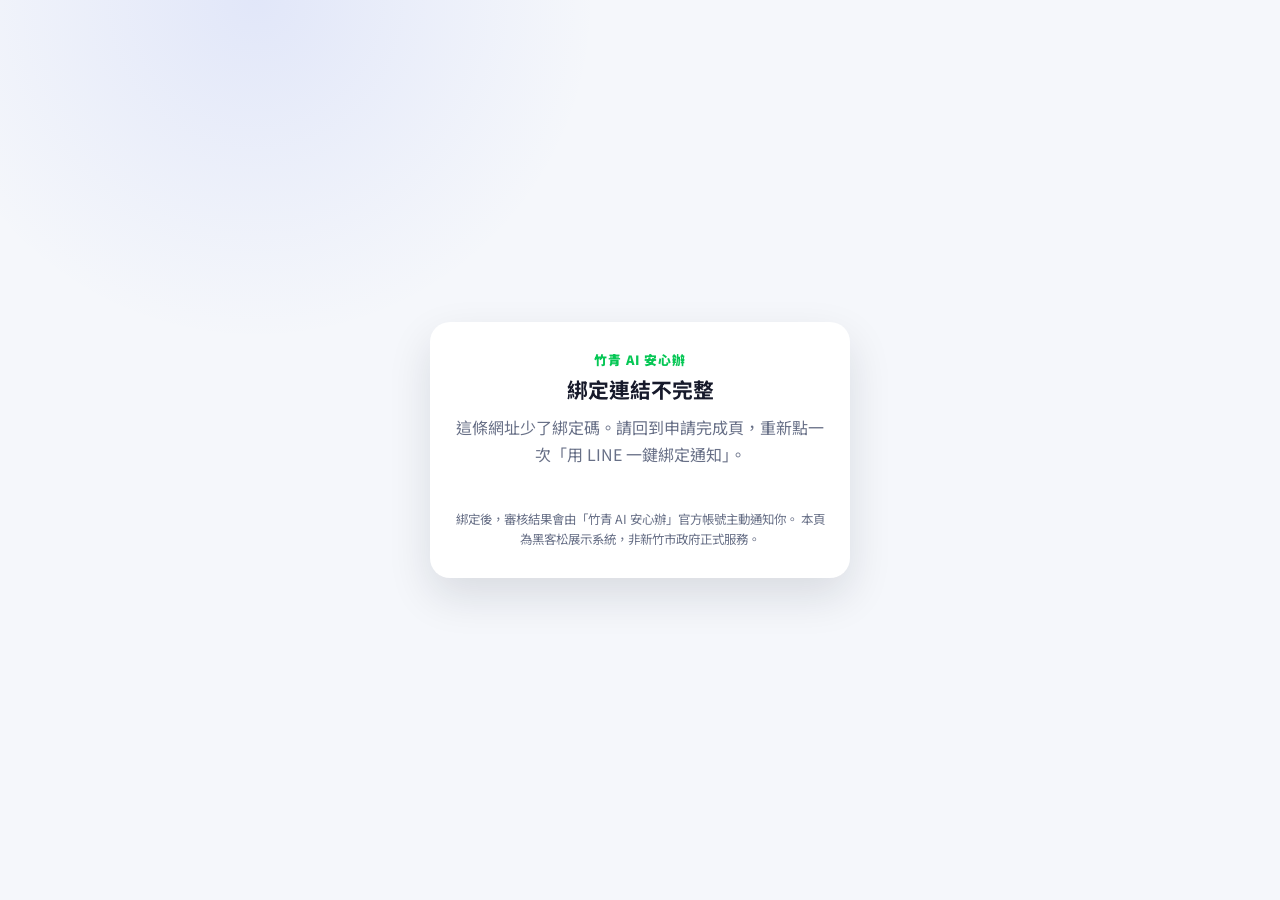
<file: subsidy/line-bind.html>
<!doctype html>
<html lang="zh-Hant">
<head>
  <meta charset="utf-8" />
  <meta name="viewport" content="width=device-width, initial-scale=1" />
  <meta name="robots" content="noindex" />
  <title>綁定 LINE 審核通知｜竹青 AI 安心辦</title>
  <link rel="preconnect" href="https://fonts.googleapis.com" />
  <link rel="preconnect" href="https://fonts.gstatic.com" crossorigin />
  <link href="https://fonts.googleapis.com/css2?family=Noto+Sans+TC:wght@400;700;900&display=swap" rel="stylesheet" />
  <link rel="stylesheet" href="./styles.css?v=20260918-liff-b" />
  <!--
    LIFF SDK。這是整個網站除了 Google Fonts 以外唯一的外部資源，只有這一頁載入——
    七步申請流程本身不依賴它，LINE 的 CDN 掛掉也不會影響收件。
  -->
  <script src="https://static.line-scdn.net/liff/edge/2/sdk.js"></script>
</head>
<body>
  <main class="bind-shell">
    <div class="bind-card">
      <p class="bind-brand">竹青 AI 安心辦</p>
      <h1 class="bind-title" id="bind-title">正在綁定 LINE 通知</h1>
      <p class="bind-text" id="bind-text">請稍候，正在確認你的 LINE 帳號…</p>

      <div class="bind-actions" id="bind-actions" hidden></div>

      <p class="bind-note">
        綁定後，審核結果會由「竹青 AI 安心辦」官方帳號主動通知你。
        本頁為黑客松展示系統，非新竹市政府正式服務。
      </p>
    </div>
  </main>

  <script src="./line-bind.js?v=20260920-bind-409b"></script>
</body>
</html>
</file>
<file: subsidy/styles.css>
:root {
  --navy: #151B4D;
  --navy-2: #202A72;
  --blue: #3457E6;
  --blue-2: #2444C8;
  --line: #06C755;
  --bg: #F5F7FB;
  --surface: #FFFFFF;
  --text: #171A2B;
  --muted: #687087;
  --border: #E3E7F1;
  --danger: #E5484D;
  --warning: #F5A623;
  --success-soft: #EAF9F0;
  --blue-soft: #EDF2FF;
  --radius-xl: 24px;
  --radius-lg: 18px;
  --radius-md: 14px;
  --shadow: 0 14px 40px rgba(21, 27, 77, 0.08);
  --shadow-soft: 0 8px 24px rgba(21, 27, 77, 0.06);
}

* { box-sizing: border-box; }

html {
  scroll-behavior: smooth;
  background: var(--bg);
}

body {
  margin: 0;
  font-family: "Noto Sans TC", system-ui, -apple-system, BlinkMacSystemFont, "Segoe UI", sans-serif;
  color: var(--text);
  background:
    radial-gradient(circle at 20% 0%, rgba(52, 87, 230, 0.10), transparent 25%),
    var(--bg);
}

button, input { font: inherit; }
button { cursor: pointer; }

.app-shell {
  min-height: 100vh;
  padding-bottom: 108px;
}

.topbar {
  position: sticky;
  top: 0;
  z-index: 50;
  min-height: 74px;
  display: flex;
  align-items: center;
  justify-content: space-between;
  gap: 16px;
  padding: 14px 20px;
  color: white;
  background: rgba(21, 27, 77, 0.93);
  backdrop-filter: blur(14px);
  border-bottom: 1px solid rgba(255,255,255,0.08);
}

/* 收件伺服器狀態列 */
.api-bar {
  display: flex;
  align-items: center;
  gap: 8px;
  padding: 8px 20px;
  font-size: 12px;
  color: var(--muted);
  background: var(--surface);
  border-bottom: 1px solid var(--border);
}

.api-bar .text-btn { margin-left: auto; font-size: 12px; }

.api-dot {
  width: 8px;
  height: 8px;
  border-radius: 50%;
  background: var(--muted);
  flex: none;
}
.api-dot.online { background: var(--line); }

/* 「這不是正式服務」的橫幅。刻意不做關閉鈕、也不 sticky——
   它要一直在頁面最上面，表單長得越像真的就越必要。 */
.demo-banner {
  display: grid;
  gap: 4px;
  margin-bottom: 16px;
  padding: 14px 16px;
  border-radius: var(--radius-md);
  border: 1px solid var(--warning);
  background: #FFF6E6;
  line-height: 1.6;
}

.demo-banner strong { font-size: 14px; }
.demo-banner span { color: #7A5300; font-size: 12.5px; }

.brand {
  display: flex;
  align-items: center;
  gap: 12px;
  min-width: 0;
}

.brand-mark {
  display: grid;
  place-items: center;
  width: 42px;
  height: 42px;
  border-radius: 14px;
  background: rgba(255,255,255,0.10);
  font-size: 21px;
  flex: 0 0 auto;
}

.brand-title {
  font-size: 15px;
  font-weight: 800;
  white-space: nowrap;
  overflow: hidden;
  text-overflow: ellipsis;
}

.brand-subtitle {
  margin-top: 2px;
  color: rgba(255,255,255,0.65);
  font-size: 11px;
}

.line-pill {
  flex: 0 0 auto;
  padding: 8px 11px;
  border-radius: 999px;
  color: #083516;
  background: #BFF1CF;
  font-size: 11px;
  font-weight: 800;
}

.main {
  width: min(760px, calc(100% - 28px));
  margin: 22px auto 0;
}

.hero {
  position: relative;
  overflow: hidden;
  border-radius: 30px;
  padding: 34px 30px;
  color: white;
  background: linear-gradient(135deg, var(--navy), var(--blue));
  box-shadow: 0 18px 50px rgba(35, 59, 171, 0.22);
}

.hero-content { position: relative; z-index: 2; }

.eyebrow, .section-kicker {
  font-size: 12px;
  font-weight: 800;
  letter-spacing: 0.11em;
  text-transform: uppercase;
}

.hero .eyebrow { color: #BFD0FF; }

.hero h1 {
  margin: 8px 0 8px;
  font-size: clamp(30px, 7vw, 48px);
  line-height: 1.12;
}

.hero p {
  margin: 0;
  max-width: 520px;
  color: rgba(255,255,255,0.78);
  line-height: 1.7;
}

.hero-badges {
  display: flex;
  flex-wrap: wrap;
  gap: 8px;
  margin-top: 22px;
}

.hero-badges span {
  padding: 8px 11px;
  border: 1px solid rgba(255,255,255,0.14);
  border-radius: 999px;
  background: rgba(255,255,255,0.09);
  font-size: 12px;
}

.hero-orb {
  position: absolute;
  border-radius: 50%;
  filter: blur(2px);
  opacity: .4;
}

.hero-orb-1 {
  width: 170px;
  height: 170px;
  right: -40px;
  top: -60px;
  background: #6C89FF;
}

.hero-orb-2 {
  width: 120px;
  height: 120px;
  right: 70px;
  bottom: -65px;
  background: #06C755;
  opacity: .16;
}

.progress-card {
  margin: 18px 0;
  padding: 18px 20px;
  border-radius: var(--radius-lg);
  background: var(--surface);
  box-shadow: var(--shadow-soft);
}

/* 七格在手機上一定放不下，所以讓它橫向捲，並藏掉捲軸——
   目前這一格由 app.js 的 updateStepper() 捲進視野。
   不改成換行是因為換行後步驟之間的連接線會斷在奇怪的地方。 */
.stepper {
  display: flex;
  align-items: center;
  overflow-x: auto;
  scrollbar-width: none;
  -webkit-overflow-scrolling: touch;
}

.stepper::-webkit-scrollbar { display: none; }

.step {
  flex: 0 0 auto;
  min-width: 68px;
  display: flex;
  flex-direction: column;
  align-items: center;
  gap: 6px;
  color: #98A0B5;
  transition: .25s ease;
}

.step-dot {
  display: grid;
  place-items: center;
  width: 30px;
  height: 30px;
  border-radius: 50%;
  border: 2px solid #D8DEEB;
  background: white;
  font-size: 12px;
  font-weight: 800;
  transition: .25s ease;
}

.step-label {
  font-size: 11px;
  font-weight: 700;
  white-space: nowrap;
}

/* flex-basis 不能是 0：容器改成可捲動之後，grow 就不再分配空間，
   basis 0 會讓每條線縮成看不見，七個圓點會黏成一排。 */
.step-line {
  height: 2px;
  flex: 1 0 16px;
  margin: 0 -6px 20px;
  background: #E5E9F2;
  transition: .25s ease;
}

.step.active, .step.done { color: var(--blue); }
.step.active .step-dot {
  border-color: var(--blue);
  color: white;
  background: var(--blue);
  box-shadow: 0 0 0 6px rgba(52,87,230,.10);
}
.step.done .step-dot {
  border-color: var(--line);
  color: white;
  background: var(--line);
}
.step-line.done { background: var(--line); }

.panel {
  display: none;
  margin-bottom: 24px;
  padding: 26px;
  border-radius: var(--radius-xl);
  background: var(--surface);
  box-shadow: var(--shadow);
  animation: panelIn .28s ease;
}

.panel.active { display: block; }

@keyframes panelIn {
  from { opacity: 0; transform: translateY(8px); }
  to { opacity: 1; transform: translateY(0); }
}

.panel-header {
  display: flex;
  align-items: flex-start;
  justify-content: space-between;
  gap: 18px;
  margin-bottom: 22px;
}

.section-kicker { color: var(--blue); }

.panel h2 {
  margin: 6px 0 7px;
  font-size: clamp(24px, 6vw, 32px);
  line-height: 1.25;
}

.panel-header p, .section-note {
  margin: 0;
  color: var(--muted);
  line-height: 1.65;
  font-size: 14px;
}

.shield-icon {
  display: grid;
  place-items: center;
  flex: 0 0 auto;
  width: 50px;
  height: 50px;
  border-radius: 16px;
  background: var(--blue-soft);
  font-size: 24px;
}

.video-card {
  overflow: hidden;
  border-radius: 22px;
  border: 1px solid var(--border);
  background: #101632;
}

.video-frame {
  position: relative;
  aspect-ratio: 9 / 16;
  width: min(100%, 360px);
  margin: 0 auto;
  background: linear-gradient(180deg, #101632, #202A72);
}

.video-frame video {
  /*
    display:block 不是裝飾。<video> 預設是 inline，會坐在文字基線上，底下多出約
    4.5px 的下伸部空間，把 .video-frame 從 aspect-ratio 算出的 640px 撐成 644.5px，
    留一條露出背景漸層的細縫。改成 block 之後外框、影片、定格 canvas 三者尺寸一致。
  */
  display: block;
  width: 100%;
  height: 100%;
  object-fit: cover;
  background: #0C1129;
}

/*
  播完之後的定格畫面。它蓋住整個播放器，包含瀏覽器自己畫的控制列，所以要自己
  收下點擊：按一下就收起來，把控制列還給使用者（想重看的人按第二下播放）。
*/
.video-freeze {
  position: absolute;
  inset: 0;
  width: 100%;
  height: 100%;
  object-fit: cover;
  cursor: pointer;
}

.video-freeze[hidden] { display: none; }

.video-placeholder {
  position: absolute;
  inset: 0;
  display: grid;
  place-content: center;
  gap: 12px;
  padding: 26px;
  text-align: center;
  color: white;
  background:
    radial-gradient(circle at 50% 20%, rgba(52,87,230,.35), transparent 30%),
    linear-gradient(180deg, #101632, #202A72);
}

.placeholder-mascot { font-size: 48px; }
.placeholder-title { font-size: 19px; font-weight: 800; }
.placeholder-copy { color: rgba(255,255,255,.68); font-size: 13px; line-height: 1.7; }

.ghost-btn {
  margin-top: 6px;
  padding: 11px 14px;
  border: 1px solid rgba(255,255,255,.22);
  border-radius: 12px;
  color: white;
  background: rgba(255,255,255,.08);
}

.watch-status {
  padding: 16px;
  background: white;
}

.watch-copy {
  display: flex;
  justify-content: space-between;
  gap: 12px;
  margin-bottom: 10px;
  font-size: 13px;
}

.watch-copy span { color: var(--muted); }
.watch-copy span.done { color: var(--line); font-weight: 700; }
.watch-copy strong { color: var(--navy); }

.progress-track {
  overflow: hidden;
  height: 8px;
  border-radius: 999px;
  background: #EDF0F5;
}

.progress-fill {
  width: 0%;
  height: 100%;
  border-radius: inherit;
  background: linear-gradient(90deg, var(--blue), var(--line));
  transition: width .2s linear;
}

.info-callout, .line-notice {
  display: flex;
  gap: 12px;
  margin-top: 18px;
  padding: 16px;
  border-radius: 16px;
  background: var(--blue-soft);
}

.info-callout p, .line-notice p {
  margin: 4px 0 0;
  color: var(--muted);
  font-size: 13px;
  line-height: 1.55;
}

.check-list {
  display: grid;
  gap: 12px;
}

.check-card {
  position: relative;
  display: flex;
  align-items: flex-start;
  gap: 14px;
  padding: 18px;
  border: 1px solid var(--border);
  border-radius: 18px;
  background: white;
  transition: .2s ease;
  cursor: pointer;
}

.check-card:hover { transform: translateY(-1px); }
.check-card input { position: absolute; opacity: 0; pointer-events: none; }

.check-box {
  display: grid;
  place-items: center;
  flex: 0 0 auto;
  width: 28px;
  height: 28px;
  border-radius: 9px;
  border: 2px solid #CFD5E4;
  color: transparent;
  background: white;
  transition: .2s ease;
}

.check-card strong { display: block; margin-bottom: 4px; }
.check-card small { color: var(--muted); line-height: 1.55; }

.check-card:has(input:checked) {
  border-color: rgba(6,199,85,.35);
  background: var(--success-soft);
}
.check-card input:checked + .check-box {
  border-color: var(--line);
  color: white;
  background: var(--line);
}

/* ---------------------------------------------------------------------------
 * AI 安全三問（security-quiz.js）
 *
 * 沿用 .check-card 的卡片語彙，但選項是單選＋即時對錯。答對綠、答錯紅，
 * 兩者都保留邊框與底色的對比，不只靠顏色——色盲使用者仍看得到 ✓／✕ 與文字回饋。
 * ------------------------------------------------------------------------- */
.quiz-intro {
  margin: -6px 0 14px;
  color: var(--muted);
  font-size: 13px;
  line-height: 1.6;
}

.quiz-list {
  margin: 0;
  padding: 0;
  list-style: none;
  display: grid;
  gap: 18px;
}

.quiz-item {
  padding: 18px;
  border: 1px solid var(--border);
  border-radius: 18px;
  background: white;
  transition: .2s ease;
}

.quiz-item.correct { border-color: rgba(6,199,85,.35); background: var(--success-soft); }
.quiz-item.wrong { border-color: rgba(229,72,77,.3); background: #FDF1F1; }

.quiz-question {
  margin: 0 0 14px;
  font-size: 15px;
  font-weight: 700;
  line-height: 1.6;
  color: var(--navy);
}

.quiz-number {
  display: inline-block;
  margin-right: 10px;
  padding: 3px 9px;
  border-radius: 999px;
  background: var(--blue-soft);
  color: var(--blue);
  font-size: 12px;
  font-weight: 800;
}

.quiz-options { display: grid; gap: 8px; }

.quiz-option {
  position: relative;
  display: flex;
  align-items: flex-start;
  gap: 12px;
  padding: 12px 14px;
  border: 1px solid var(--border);
  border-radius: 14px;
  background: white;
  line-height: 1.55;
  cursor: pointer;
  transition: .18s ease;
}

.quiz-option:hover { border-color: #C6D0EA; }
.quiz-option input { position: absolute; opacity: 0; pointer-events: none; }

/* 鍵盤走到選項時要看得出來——input 被藏起來了，outline 得畫在卡片上。 */
.quiz-option:has(input:focus-visible) {
  border-color: var(--blue);
  box-shadow: 0 0 0 4px rgba(52,87,230,.12);
}

.quiz-key {
  display: grid;
  place-items: center;
  flex: 0 0 auto;
  width: 26px;
  height: 26px;
  border-radius: 8px;
  border: 1px solid var(--border);
  background: #FAFBFD;
  color: var(--muted);
  font-size: 13px;
  font-weight: 800;
}

.quiz-text { font-size: 14px; }

.quiz-option.is-correct {
  border-color: rgba(6,199,85,.45);
  background: var(--success-soft);
}

.quiz-option.is-correct .quiz-key {
  border-color: var(--line);
  background: var(--line);
  color: white;
}

/* ✓／✕ 用 ::after 補在選項尾端，讓對錯不是只有顏色在說話。 */
.quiz-option.is-correct::after {
  content: '✓';
  margin-left: auto;
  color: #0B7A3B;
  font-weight: 800;
}

.quiz-option.is-wrong {
  border-color: rgba(229,72,77,.4);
  background: #FDF1F1;
}

.quiz-option.is-wrong .quiz-key {
  border-color: var(--danger);
  background: var(--danger);
  color: white;
}

.quiz-option.is-wrong::after {
  content: '✕';
  margin-left: auto;
  color: var(--danger);
  font-weight: 800;
}

.quiz-feedback {
  margin: 0;
  font-size: 13px;
  line-height: 1.6;
}

.quiz-feedback:empty { display: none; }
.quiz-item.answered .quiz-feedback { margin-top: 12px; }
.quiz-item.correct .quiz-feedback { color: #0B7A3B; }
.quiz-item.wrong .quiz-feedback { color: var(--danger); }

.security-result {
  display: flex;
  align-items: center;
  gap: 12px;
  margin-top: 18px;
  padding: 16px;
  border-radius: 16px;
  border: 1px solid var(--border);
  background: #FAFBFD;
  transition: .2s ease;
}

.security-result.complete {
  border-color: rgba(6,199,85,.25);
  background: var(--success-soft);
}

.result-icon {
  display: grid;
  place-items: center;
  width: 44px;
  height: 44px;
  border-radius: 14px;
  background: white;
}

.security-result span { display:block; color: var(--muted); font-size: 12px; }
.security-result strong { font-size: 16px; }

.line-login {
  flex: 0 0 auto;
  padding: 9px 12px;
  border-radius: 999px;
  color: #075E2B;
  background: #E6F8EC;
  font-size: 12px;
  font-weight: 800;
}

.form-section + .form-section {
  margin-top: 26px;
  padding-top: 24px;
  border-top: 1px solid #EEF1F6;
}

.form-section h3 {
  margin: 0 0 14px;
  font-size: 17px;
}

.form-grid {
  display: grid;
  grid-template-columns: 1fr 1fr;
  gap: 14px;
}

/* 作者樣式的 display:grid 優先權高於瀏覽器預設的 [hidden]{display:none}，
   不補這條的話 #districtRow（戶籍行政區）在還沒選新竹市時就會露出來。 */
.form-grid[hidden] { display: none; }

.field {
  display: grid;
  gap: 8px;
}

.field span {
  font-size: 13px;
  font-weight: 700;
}

.field input {
  width: 100%;
  height: 52px;
  padding: 0 14px;
  border: 1px solid var(--border);
  border-radius: 14px;
  outline: none;
  background: #FBFCFE;
  transition: .18s ease;
}

.field input:focus,
.field select:focus {
  border-color: var(--blue);
  background: white;
  box-shadow: 0 0 0 4px rgba(52,87,230,.10);
}

.field input[readonly] {
  color: var(--muted);
  background: #F2F4F9;
  cursor: default;
}

.field select {
  width: 100%;
  height: 52px;
  padding: 0 40px 0 14px;
  border: 1px solid var(--border);
  border-radius: 14px;
  outline: none;
  color: inherit;
  background: #FBFCFE
    url("data:image/svg+xml;utf8,<svg xmlns='http://www.w3.org/2000/svg' width='12' height='8'><path d='M1 1l5 5 5-5' fill='none' stroke='%23687087' stroke-width='2' stroke-linecap='round'/></svg>")
    no-repeat right 16px center;
  appearance: none;
  transition: .18s ease;
}

/* 欄位底下的即時提示。同一個位置會輪流顯示說明、錯誤與「將以 A12****789 保存」，
   所以顏色由 app.js 掛 .bad / .good 決定，不是三個不同的元素。 */
.field-hint {
  color: var(--muted);
  font-size: 12px;
  line-height: 1.5;
  font-weight: 400;
}

.field-hint.bad { color: var(--danger); }
.field-hint.good { color: #0B7A3B; }

.field-wide { margin-top: 14px; }

/* 展示用遮蔽層（demo-mask.js）。等寬字型是必要的：遮蔽字串和真正的文字
   必須每個字元同寬，游標位置才不會和畫面上的 * 對不起來。 */
.mask-wrap { position: relative; display: block; }

.mask-wrap input,
.mask-wrap .mask-overlay {
  font-family: ui-monospace, SFMono-Regular, Menlo, Consolas, monospace;
  font-size: 16px;
  font-weight: 400;
  letter-spacing: .06em;
}

.mask-wrap input { display: block; }

.mask-wrap.is-masked input {
  color: transparent;
  -webkit-text-fill-color: transparent;
  caret-color: var(--blue);
}

.mask-wrap .mask-overlay {
  position: absolute;
  inset: 0;
  /* 15px = input 的 14px padding 加上 1px 邊框，讓兩層文字的起點重合。 */
  padding: 0 15px;
  line-height: 50px;
  white-space: pre;
  overflow: hidden;
  pointer-events: none;
  border-radius: 14px;
}

/* .field span 的權重比單一 class 高，不寫成這樣的話標題裡的星號會被它蓋掉。 */
.req-mark,
.field span .req-mark,
.check-card strong .req-mark { color: var(--danger); font-weight: 800; }

/* 只有一行字的勾選卡，例如「同戶籍地址」。 */
.check-card.compact { padding: 14px 16px; align-items: center; }
.check-card.compact strong { margin-bottom: 0; }

/* 個資法第 8 條的五項告知。摺疊起來是為了不把整頁撐長。 */
.legal-block {
  margin-bottom: 16px;
  padding: 14px 16px;
  border: 1px solid var(--border);
  border-radius: var(--radius-md);
  background: #FAFBFD;
}

.legal-block summary {
  cursor: pointer;
  font-size: 13px;
  font-weight: 700;
  color: var(--navy);
}

.legal-block ol {
  margin: 14px 0 0;
  padding-left: 20px;
  color: var(--muted);
  font-size: 13px;
  line-height: 1.75;
}

.legal-block li + li { margin-top: 8px; }
.legal-block strong { color: var(--text); }
.legal-note { margin: 12px 0 0; color: var(--danger); font-size: 12px; }

/* 申請須知與確認頁共用的「標籤 / 值」清單。 */
.fact-list { margin: 0; display: grid; gap: 10px; }

.fact-list > div {
  display: grid;
  grid-template-columns: 112px 1fr;
  gap: 12px;
  align-items: baseline;
}

.fact-list dt {
  color: var(--muted);
  font-size: 12.5px;
  font-weight: 700;
}

.fact-list dd {
  margin: 0;
  font-size: 13.5px;
  line-height: 1.65;
  overflow-wrap: anywhere;
}

.grant-table { display: grid; gap: 10px; margin-top: 12px; }

.grant-row {
  display: grid;
  grid-template-columns: 1fr auto auto;
  gap: 12px;
  align-items: center;
  padding: 14px 16px;
  border: 1px solid var(--border);
  border-radius: var(--radius-md);
  background: #FAFBFD;
  font-size: 13px;
}

.grant-row span { color: var(--muted); white-space: nowrap; }

.doc-brief { margin: 0; padding: 0; list-style: none; display: grid; gap: 10px; }

.doc-brief li {
  display: grid;
  grid-template-columns: 1fr auto;
  gap: 4px 10px;
  padding: 14px 16px;
  border: 1px solid var(--border);
  border-radius: var(--radius-md);
  background: white;
}

.doc-brief small {
  grid-column: 1 / -1;
  color: var(--muted);
  font-size: 12.5px;
  line-height: 1.55;
}

.doc-tag {
  align-self: start;
  padding: 4px 9px;
  border-radius: 999px;
  color: var(--blue);
  background: var(--blue-soft);
  font-size: 11px;
  font-weight: 800;
  white-space: nowrap;
}

/* 資格預檢的結果框。和 .security-result 長得一樣，但多了不符項目清單。 */
.eligibility-result {
  display: flex;
  align-items: flex-start;
  gap: 12px;
  margin-top: 22px;
  padding: 16px;
  border-radius: 16px;
  border: 1px solid var(--border);
  background: #FAFBFD;
  transition: .2s ease;
}

.eligibility-result.complete {
  border-color: rgba(6,199,85,.25);
  background: var(--success-soft);
}

.eligibility-result.bad {
  border-color: rgba(229,72,77,.28);
  background: #FDF0F0;
}

.eligibility-result span { display: block; color: var(--muted); font-size: 12px; }
.eligibility-result strong { font-size: 16px; }

.failure-list {
  margin: 10px 0 0;
  padding-left: 18px;
  color: var(--danger);
  font-size: 13px;
  line-height: 1.65;
}

.failure-list:empty { display: none; }

/* 「這幾個欄位不會被保存」的說明。放在表單最上面，在使用者開始打字之前。 */
.privacy-callout {
  display: flex;
  gap: 12px;
  margin-bottom: 22px;
  padding: 16px;
  border-radius: 16px;
  border: 1px solid rgba(52,87,230,.18);
  background: var(--blue-soft);
}

.privacy-callout p {
  margin: 4px 0 0;
  color: var(--muted);
  font-size: 13px;
  line-height: 1.6;
}

.qualification-grid {
  display: grid;
  grid-template-columns: 1fr 1fr;
  gap: 12px;
}

.qual-card {
  position: relative;
  padding: 18px;
  border: 1px solid var(--border);
  border-radius: 18px;
  background: white;
  transition: .2s ease;
  cursor: pointer;
}

.qual-card input { position:absolute; opacity:0; pointer-events:none; }
.qual-card.active {
  border-color: var(--blue);
  background: var(--blue-soft);
  box-shadow: 0 0 0 4px rgba(52,87,230,.07);
}

.qual-top {
  display:flex;
  align-items:center;
  gap:9px;
}

.radio-ui {
  width:18px;
  height:18px;
  border-radius:50%;
  border:2px solid #C8CFDE;
  background:white;
}

.qual-card.active .radio-ui {
  border:5px solid var(--blue);
}

.qual-value {
  margin-top: 14px;
  color: var(--blue);
  font-size: 24px;
  font-weight: 800;
}

.qual-card small { color: var(--muted); }

.estimate-card {
  display:flex;
  align-items:center;
  justify-content:space-between;
  gap:16px;
  margin-top:14px;
  padding:18px;
  border-radius:18px;
  color:white;
  background: linear-gradient(135deg, var(--navy), var(--blue));
}

.estimate-card span { display:block; font-size:12px; opacity:.8; }
.estimate-card small { display:block; margin-top:4px; opacity:.72; }
.estimate-card strong { font-size:26px; }

/* 應備文件上傳 */

.upload-list { display:grid; gap:12px; margin-top:18px; }

.upload-item {
  display:flex;
  align-items:flex-start;
  gap:14px;
  padding:16px;
  border:1px solid var(--border);
  border-radius:16px;
  background:white;
  transition:.18s ease;
}

.upload-item.ok {
  border-color:rgba(6,199,85,.32);
  background:var(--success-soft);
}

.upload-copy { flex:1; min-width:0; display:grid; gap:4px; }
.upload-copy strong { font-size:15px; }
.upload-copy small { color:var(--muted); font-size:12.5px; line-height:1.55; }
.upload-copy .doc-tag { justify-self:start; }

.upload-file {
  margin-top:6px;
  padding:9px 11px;
  border-radius:10px;
  background:rgba(255,255,255,.75);
  font-size:12.5px;
  overflow-wrap:anywhere;
}

/* 檢查沒過就亮橘燈，檔案不會被收下（2026-09-19 起沒有「仍要上傳」的出口）。
   仍然用琥珀色不用紅色：紅色在這個介面代表「上傳失敗、可以再試一次」，
   而這裡是「檔案本身要換一張」，兩件事要分得出來。 */
.upload-item.flagged { border-color:rgba(245,166,35,.45); background:rgba(245,166,35,.06); }

.upload-warning {
  margin-top:8px;
  padding:11px 12px;
  display:grid;
  gap:4px;
  justify-items:start;
  border-radius:10px;
  border:1px solid rgba(245,166,35,.35);
  background:rgba(255,255,255,.8);
}

.upload-warning strong { font-size:13px; color:#8A5A00; line-height:1.5; }
.upload-warning small { font-size:12.5px; }
.upload-warning-file { overflow-wrap:anywhere; }
/* 取代原本兩個「仍要上傳／仍要使用」按鈕的那一行字。做成深一點的琥珀色粗體，
   因為這是整段警告裡唯一告訴使用者「接下來要做什麼」的句子。 */
.upload-warning-block { margin-top:2px; color:#8A5A00; font-weight:700; }

.upload-error {
  margin-top:6px;
  color:var(--danger);
  font-size:12.5px;
  line-height:1.5;
}

/* 同一個框也拿來顯示「上傳中…」，那不是錯誤，不該是紅的。 */
.upload-error.pending { color:var(--muted); }

.upload-actions {
  flex:0 0 auto;
  display:grid;
  gap:6px;
  justify-items:stretch;
}

/* .ghost-btn 原本是深色影片區塊上的按鈕，在白底這裡要換一套顏色。 */
.upload-pick {
  margin:0;
  padding:11px 14px;
  border:1px solid var(--blue);
  border-radius:12px;
  color:var(--blue);
  background:white;
  font-size:13px;
  font-weight:800;
  text-align:center;
  cursor:pointer;
}

.upload-actions .text-btn { font-size:12px; }

.upload-offline {
  display:flex;
  gap:10px;
  margin-top:16px;
  padding:14px 16px;
  border:1px solid var(--warning);
  border-radius:var(--radius-md);
  background:#FFF6E6;
}

.upload-offline p { margin:0; font-size:13px; line-height:1.6; }

/* display:flex 是作者樣式，優先權高於瀏覽器預設的 [hidden]{display:none}，
   不補這條的話連上伺服器時這塊警告會空著露出來。 */
.upload-offline[hidden] { display:none; }

/* 確認頁 */

.review { display:grid; gap:18px; }

.review-group {
  padding:18px;
  border:1px solid var(--border);
  border-radius:16px;
  background:#FAFBFD;
}

.review-group h3 { margin:0 0 14px; font-size:15px; }
.review-note { margin:12px 0 0; color:var(--muted); font-size:12.5px; line-height:1.55; }

.review-docs { margin:0; padding:0; list-style:none; display:grid; gap:10px; }

.review-docs li {
  display:flex;
  align-items:flex-start;
  gap:10px;
  font-size:13.5px;
}

.review-docs li > span { flex:0 0 auto; font-weight:800; }
.review-docs li.ok > span { color:var(--line); }
.review-docs li.missing > span { color:var(--warning); }
.review-docs small { display:block; margin-top:2px; color:var(--muted); font-size:12.5px; }

.submit-error {
  display:flex;
  gap:12px;
  margin-top:18px;
  padding:16px;
  border:1px solid rgba(229,72,77,.35);
  border-radius:16px;
  background:#FDF0F0;
}

.submit-error p { margin:4px 0 0; font-size:13px; line-height:1.6; }
.submit-error[hidden] { display:none; }

.success-wrap {
  max-width: 580px;
  margin: 0 auto;
  text-align:center;
}

.success-icon {
  display:grid;
  place-items:center;
  width:72px;
  height:72px;
  margin:0 auto 16px;
  border-radius:24px;
  color:white;
  background:var(--line);
  font-size:32px;
  font-weight:800;
  box-shadow:0 14px 34px rgba(6,199,85,.22);
}

.success-wrap > p {
  margin:8px auto 0;
  max-width:460px;
  color:var(--muted);
  line-height:1.65;
}

/* 收件回執。這一塊是唯一會被列印出來的東西（見檔尾的 @media print）。 */
.receipt {
  margin-top:22px;
  padding:22px;
  border:1px solid var(--border);
  border-radius:18px;
  background:white;
  text-align:left;
}

.receipt-head {
  display:flex;
  align-items:flex-start;
  justify-content:space-between;
  gap:16px;
  padding-bottom:16px;
  margin-bottom:18px;
  border-bottom:2px solid var(--navy);
}

.receipt-title { color:var(--navy); font-size:16px; font-weight:800; line-height:1.4; }
.receipt-sub { margin-top:4px; color:var(--muted); font-size:12px; }

/* 仿公文的收件戳。刻意用示範用的橘色而不是紅色，少一分被誤認成真章的機會。 */
.receipt-stamp {
  flex:0 0 auto;
  padding:8px 12px;
  border:2px solid var(--warning);
  border-radius:8px;
  color:var(--warning);
  font-size:13px;
  font-weight:900;
  letter-spacing:.15em;
  transform:rotate(-6deg);
}

.receipt .fact-list > div { grid-template-columns:104px 1fr; }
.receipt .fact-list dd strong { color:var(--navy); font-size:17px; }
.receipt .text-btn { margin-left:8px; font-size:12px; }

.receipt-note {
  margin:18px 0 0;
  padding-top:14px;
  border-top:1px solid var(--border);
  color:var(--muted);
  font-size:12px;
  line-height:1.65;
}

.receipt-actions { margin-top:4px; }

#line-binding {
  display:block;
  margin:18px 0 0;
}

.line-bind-btn {
  display:flex;
  align-items:center;
  justify-content:center;
  min-height:50px;
  width:100%;
  padding:0 18px;
  border-radius:14px;
  color:white;
  background:#06C755;
  box-shadow:0 10px 22px rgba(6,199,85,.2);
  font-weight:800;
  text-decoration:none;
}

.line-bind-btn:hover { background:#05B84E; }

/* LIFF 出狀況時的退路連結。刻意做得比主按鈕弱很多——它不該和一鍵綁定搶注意力。 */
.line-bind-fallback {
  display:block;
  margin-top:10px;
  color:var(--muted, #667);
  font-size:.82rem;
  text-align:center;
  text-decoration:underline;
}

/* ---------------------------------------------------------------------------
 * LIFF 綁定頁（line-bind.html）
 *
 * 這一頁多半在 LINE App 的內建瀏覽器裡開，畫面很窄而且只有一件事要做，
 * 所以不沿用申請頁的多欄版面，單獨給一組置中的卡片樣式。
 * ------------------------------------------------------------------------- */

.bind-shell {
  display:flex;
  align-items:center;
  justify-content:center;
  min-height:100vh;
  padding:24px 18px;
}

.bind-card {
  width:100%;
  max-width:420px;
  padding:28px 24px;
  border-radius:20px;
  background:white;
  box-shadow:0 18px 44px rgba(15,23,42,.12);
  text-align:center;
}

.bind-brand {
  margin:0 0 6px;
  color:#06C755;
  font-size:.8rem;
  font-weight:900;
  letter-spacing:.08em;
}

.bind-title { margin:0 0 10px; font-size:1.3rem; line-height:1.4; }
.bind-text { margin:0; color:var(--muted, #667); line-height:1.7; }

.bind-actions {
  display:flex;
  flex-direction:column;
  gap:10px;
  margin-top:20px;
}

.bind-btn {
  display:flex;
  align-items:center;
  justify-content:center;
  min-height:50px;
  padding:0 18px;
  border:0;
  border-radius:14px;
  color:white;
  background:#06C755;
  font-family:inherit;
  font-size:1rem;
  font-weight:800;
  text-decoration:none;
  cursor:pointer;
}

.bind-btn-ghost {
  color:var(--muted, #667);
  background:transparent;
  border:1px solid var(--border, #dde);
}

.bind-note {
  margin:22px 0 0;
  color:var(--muted, #889);
  font-size:.78rem;
  line-height:1.6;
}

.text-btn {
  border:0;
  color:var(--blue);
  background:transparent;
  font-weight:800;
}

.timeline-card {
  margin-top:16px;
  padding:20px;
  border:1px solid var(--border);
  border-radius:18px;
  text-align:left;
}

.timeline-card h3 { margin:0 0 16px; }

.timeline-row {
  position:relative;
  display:flex;
  gap:13px;
  padding-bottom:18px;
}

.timeline-row:last-child { padding-bottom:0; }

.timeline-row::after {
  content:"";
  position:absolute;
  left:13px;
  top:28px;
  bottom:0;
  width:2px;
  background:#E4E8F1;
}
.timeline-row:last-child::after { display:none; }

.timeline-dot {
  position:relative;
  z-index:2;
  display:grid;
  place-items:center;
  width:28px;
  height:28px;
  flex:0 0 auto;
  border-radius:50%;
  border:2px solid #CBD2E2;
  background:white;
  color:white;
  font-size:12px;
}

.timeline-row.done .timeline-dot { border-color:var(--line); background:var(--line); }
.timeline-row.active .timeline-dot {
  border:7px solid var(--blue);
  box-shadow:0 0 0 5px rgba(52,87,230,.10);
}

.timeline-row strong { display:block; margin-top:3px; }
.timeline-row small { display:block; margin-top:3px; color:var(--muted); line-height:1.45; }

.line-notice { text-align:left; background:#EAF9F0; }

.line-bubble {
  display:grid;
  place-items:center;
  flex:0 0 auto;
  width:48px;
  height:48px;
  border-radius:16px;
  color:white;
  background:var(--line);
  font-size:11px;
  font-weight:900;
}

.secondary-btn {
  width:100%;
  min-height:52px;
  margin-top:16px;
  border:1px solid var(--border);
  border-radius:14px;
  color:var(--navy);
  background:white;
  font-weight:800;
}

.sticky-footer {
  position:fixed;
  z-index:60;
  left:0;
  right:0;
  bottom:0;
  padding:12px 16px calc(12px + env(safe-area-inset-bottom));
  border-top:1px solid rgba(221,226,238,.8);
  background:rgba(255,255,255,.90);
  backdrop-filter:blur(14px);
}

.footer-inner {
  width:min(760px, 100%);
  margin:0 auto;
  display:flex;
  align-items:center;
  justify-content:space-between;
  gap:14px;
}

.footer-status {
  flex:1;
  min-width:0;
  color:var(--muted);
  font-size:12px;
  line-height:1.45;
}

/* 上一步。七個步驟沒有回頭路的話，使用者發現第二步填錯就只能整份重來。 */
.back-btn {
  flex:0 0 auto;
  min-height:52px;
  padding:0 14px;
  border:1px solid var(--border);
  border-radius:15px;
  color:var(--muted);
  background:white;
  font-size:13px;
  font-weight:800;
}

.back-btn[hidden] { display:none; }

.primary-btn {
  min-width:200px;
  min-height:52px;
  display:flex;
  align-items:center;
  justify-content:center;
  gap:10px;
  padding:0 20px;
  border:0;
  border-radius:15px;
  color:white;
  background:linear-gradient(135deg, var(--blue), var(--blue-2));
  box-shadow:0 10px 22px rgba(52,87,230,.22);
  font-weight:800;
  transition:.16s ease;
}

.primary-btn:hover:not(:disabled) { transform:translateY(-1px); }
.primary-btn:active:not(:disabled) { transform:scale(.98); }
.primary-btn:disabled {
  cursor:not-allowed;
  color:#99A1B5;
  background:#E9EDF4;
  box-shadow:none;
}

.toast {
  position:fixed;
  z-index:100;
  left:50%;
  bottom:96px;
  transform:translate(-50%, 10px);
  padding:11px 14px;
  border-radius:12px;
  color:white;
  background:#171A2B;
  font-size:13px;
  opacity:0;
  pointer-events:none;
  transition:.2s ease;
}

.toast.show {
  opacity:1;
  transform:translate(-50%, 0);
}

@media (max-width: 640px) {
  .topbar { padding: 12px 14px; }
  .brand-title { font-size: 13px; max-width: 220px; }
  .brand-subtitle { display:none; }
  .line-pill { font-size:10px; padding:7px 9px; }

  .main {
    width:min(100% - 20px, 760px);
    margin-top:14px;
  }

  .hero {
    padding:26px 20px;
    border-radius:24px;
  }

  .progress-card { padding:14px 10px; }
  .step { min-width:56px; }
  .step-label { font-size:10px; }
  .step-line { margin-left:-8px; margin-right:-8px; }

  .demo-banner { padding:12px 14px; }
  .fact-list > div,
  .receipt .fact-list > div { grid-template-columns:1fr; gap:2px; }
  .grant-row { grid-template-columns:1fr; gap:4px; }

  .upload-item { flex-direction:column; }
  .upload-actions { width:100%; grid-auto-flow:column; grid-auto-columns:1fr; gap:10px; }

  .receipt { padding:18px 16px; }
  .receipt-head { flex-direction:column-reverse; align-items:flex-start; }
  .receipt-stamp { align-self:flex-end; }

  .panel {
    padding:20px 16px;
    border-radius:22px;
  }

  .panel-header { flex-direction:column; }
  .shield-icon { display:none; }
  .line-login { align-self:flex-start; }

  .form-grid,
  .qualification-grid {
    grid-template-columns:1fr;
  }

  .estimate-card {
    align-items:flex-start;
    flex-direction:column;
  }

  .footer-inner { gap:10px; }
  .footer-status { display:none; }
  .primary-btn { width:100%; min-width:0; }
}

@media (max-width: 420px) {
  .brand-mark { width:38px; height:38px; }
  .line-pill { display:none; }
  .step { min-width:49px; }
  .step-label { font-size:9px; }
  .panel h2 { font-size:24px; }
  .back-btn { padding:0 11px; font-size:12px; }
}

/* ---------------------------------------------------------------------------
 * 列印
 *
 * 申請人常會把收件回執印下來或存成 PDF 存查，所以列印時只留回執本身：
 * 頁首、步驟列、固定在底部的按鈕列印出來只是浪費紙，而且會蓋住內容。
 *
 * 用 visibility 而不是 display:none 把整頁藏起來——後者會讓 #receipt
 * 連同祖先一起消失，再怎麼設定也救不回來。
 * ------------------------------------------------------------------------- */
@media print {
  body { background:white; }
  body * { visibility:hidden; }

  #receipt, #receipt * { visibility:visible; }

  #receipt {
    position:absolute;
    left:0;
    top:0;
    width:100%;
    margin:0;
    padding:0;
    border:0;
  }

  /* 複製鈕在紙上按不動。 */
  #copyCaseBtn { display:none; }

  .topbar, .api-bar, .sticky-footer, .toast { display:none !important; }
  .app-shell { padding-bottom:0; }
}

/* ===========================================================================
 * THEME · CYBER GLASS（賽博龐克 × liquid glass）
 *
 * 色票：#61355f 深紫 / #9b4980 洋紅 / #aad3e0 冰藍 / #0d9aa2 青 / #045f6b 深青
 *
 * 全部掛在 body.theme-cyber 底下，不改上面任何一條原始規則。理由有三：
 *   1. line-bind.html 共用這份 styles.css，但它沒有 .theme-cyber，維持淺色。
 *   2. 要退回舊外觀只要把 index.html 的 class 拿掉，不必還原一千多行。
 *   3. 上面的規則多半用 var()，所以這裡重新定義一次 token 就能帶動大半版面，
 *      這個區塊只需要處理「寫死淺色」的那些例外。
 * ------------------------------------------------------------------------- */

.theme-cyber {
  /* --- 原有 token 重新指向深色／色票 --- */
  --navy: #0B0718;
  --navy-2: #1B0F2E;
  --blue: #0d9aa2;          /* 主強調色由藍改青，CTA、焦點、連結都跟著走 */
  --blue-2: #045f6b;
  --bg: #0A0616;
  --surface: rgba(28, 16, 46, 0.55);
  --text: #ECF5F8;
  --muted: #A9B4C6;
  --border: rgba(170, 211, 224, 0.16);
  --danger: #FF7183;        /* 深底上的紅要拉亮，#E5484D 在 #0A0616 上讀不動 */
  --warning: #FFB547;
  --success-soft: rgba(13, 154, 162, 0.15);
  --blue-soft: rgba(13, 154, 162, 0.14);
  --shadow: 0 22px 56px rgba(0, 0, 0, 0.5);
  --shadow-soft: 0 12px 32px rgba(0, 0, 0, 0.38);

  /* --- 色票原色，給漸層與光暈用 --- */
  --plum: #61355f;
  --magenta: #9b4980;
  --ice: #aad3e0;
  --teal: #0d9aa2;
  --teal-deep: #045f6b;

  /* --- 玻璃層的三個變數：面、邊、高光 --- */
  --glass: rgba(170, 211, 224, 0.06);
  --glass-strong: rgba(170, 211, 224, 0.11);
  --glass-line: rgba(170, 211, 224, 0.20);
  --glass-blur: blur(20px) saturate(150%);
  /* 玻璃的厚度感來自內陰影：上緣一道白高光、下緣一道暗影，缺一不可。 */
  --glass-bevel:
    inset 0 1px 0 rgba(255, 255, 255, 0.22),
    inset 0 -1px 0 rgba(0, 0, 0, 0.30);

  color: var(--text);
  background: var(--bg);
}

:root:has(.theme-cyber) { background: #0A0616; color-scheme: dark; }

/* ---------------------------------------------------------------------------
 * 背景：網格 + 三顆色票光暈 + 一層極淡掃描線
 *
 * 用固定定位的 .cyber-bg 而不是 body 的 background-attachment:fixed——
 * iOS Safari 對 fixed 背景的處理會在捲動時抖動，獨立圖層穩定得多。
 * ------------------------------------------------------------------------- */
.theme-cyber .app-shell {
  position: relative;
  isolation: isolate;
}

.theme-cyber .cyber-bg {
  position: fixed;
  inset: 0;
  z-index: -1;
  overflow: hidden;
  pointer-events: none;
  background:
    radial-gradient(120% 90% at 50% 0%, #17092B 0%, #0A0616 55%, #070410 100%);
}

.theme-cyber .cyber-grid {
  position: absolute;
  inset: -20%;
  background-image:
    linear-gradient(rgba(170, 211, 224, 0.055) 1px, transparent 1px),
    linear-gradient(90deg, rgba(170, 211, 224, 0.055) 1px, transparent 1px);
  background-size: 54px 54px;
  /* 遮罩讓網格往下淡出，不然它會一路畫到頁尾，把卡片邊緣切得很雜。 */
  -webkit-mask-image: radial-gradient(90% 70% at 50% 8%, #000 0%, transparent 78%);
  mask-image: radial-gradient(90% 70% at 50% 8%, #000 0%, transparent 78%);
}

.theme-cyber .cyber-glow {
  position: absolute;
  border-radius: 50%;
  filter: blur(90px);
}

.theme-cyber .cyber-glow-1 {
  width: 56vw; height: 56vw;
  max-width: 620px; max-height: 620px;
  top: -18vw; left: -12vw;
  background: var(--magenta);
  opacity: .38;
}

.theme-cyber .cyber-glow-2 {
  width: 48vw; height: 48vw;
  max-width: 540px; max-height: 540px;
  top: 6vh; right: -16vw;
  background: var(--teal);
  opacity: .30;
}

.theme-cyber .cyber-glow-3 {
  width: 64vw; height: 64vw;
  max-width: 700px; max-height: 700px;
  bottom: -26vw; left: 22vw;
  background: var(--plum);
  opacity: .42;
}

/* 掃描線刻意做得很淡（2% 白、3px 週期）。再濃一點就會和 Noto Sans TC
   的細筆畫打架，中文字看起來會糊。 */
.theme-cyber .cyber-scan {
  position: absolute;
  inset: 0;
  background: repeating-linear-gradient(
    180deg,
    rgba(255, 255, 255, 0.020) 0px,
    rgba(255, 255, 255, 0.020) 1px,
    transparent 1px,
    transparent 3px
  );
}

@media (prefers-reduced-motion: no-preference) {
  .theme-cyber .cyber-glow-1 { animation: cyberDrift 26s ease-in-out infinite; }
  .theme-cyber .cyber-glow-2 { animation: cyberDrift 32s ease-in-out infinite reverse; }
  .theme-cyber .cyber-glow-3 { animation: cyberDrift 38s ease-in-out infinite; }
}

@keyframes cyberDrift {
  0%, 100% { transform: translate3d(0, 0, 0) scale(1); }
  50%      { transform: translate3d(4%, -3%, 0) scale(1.08); }
}

/* 三顆 90px 模糊的光暈一直在動，對手機 GPU 是不小的負擔（而且是持續的，
   不是捲動時才發生）。小螢幕上停掉動畫、把模糊收到 60px——靜止的光暈
   看起來差別不大，但電池差很多。 */
@media (max-width: 640px) {
  .theme-cyber .cyber-glow {
    filter: blur(60px);
    animation: none !important;
  }
  .theme-cyber .cyber-grid { background-size: 42px 42px; }
}

/* ---------------------------------------------------------------------------
 * 版面外殼
 * ------------------------------------------------------------------------- */
/* 底色交給 <html> 與 .cyber-bg 兩層，body 自己不畫，
   否則原本 body 上那組藍色 radial-gradient 會疊在賽博龐克背景上面。 */
body.theme-cyber { background: transparent; }

.theme-cyber .topbar {
  background: rgba(14, 8, 26, 0.72);
  backdrop-filter: var(--glass-blur);
  -webkit-backdrop-filter: var(--glass-blur);
  border-bottom: 1px solid var(--glass-line);
  box-shadow: 0 1px 0 rgba(255, 255, 255, 0.05), 0 12px 30px rgba(0, 0, 0, 0.35);
}

.theme-cyber .brand-mark {
  background: linear-gradient(140deg, rgba(155, 73, 128, .55), rgba(13, 154, 162, .45));
  border: 1px solid var(--glass-line);
  box-shadow: var(--glass-bevel);
}

.theme-cyber .brand-subtitle { color: rgba(170, 211, 224, 0.62); }

.theme-cyber .line-pill {
  color: #052B14;
  background: linear-gradient(135deg, #6FE3A1, #06C755);
  box-shadow: 0 6px 18px rgba(6, 199, 85, .25);
}

.theme-cyber .api-bar {
  color: var(--muted);
  background: rgba(14, 8, 26, 0.55);
  backdrop-filter: blur(14px);
  -webkit-backdrop-filter: blur(14px);
  border-bottom: 1px solid var(--glass-line);
}

.theme-cyber .api-dot { background: #55607A; }
.theme-cyber .api-dot.online { box-shadow: 0 0 10px rgba(6, 199, 85, .8); }

/* 「這不是正式服務」的橫幅。深底上用琥珀描邊＋發光，維持它原本的刺眼程度。 */
.theme-cyber .demo-banner {
  border-color: rgba(255, 181, 71, .55);
  background: rgba(255, 181, 71, .10);
  box-shadow: 0 0 0 1px rgba(255, 181, 71, .12), 0 10px 28px rgba(0, 0, 0, .35);
}

.theme-cyber .demo-banner strong { color: #FFD89A; }
.theme-cyber .demo-banner span { color: #E8C48F; }

/* ---------------------------------------------------------------------------
 * Hero
 * ------------------------------------------------------------------------- */
.theme-cyber .hero {
  border: 1px solid var(--glass-line);
  background:
    linear-gradient(135deg, rgba(97, 53, 95, .72), rgba(4, 95, 107, .68)),
    rgba(10, 6, 22, .5);
  backdrop-filter: var(--glass-blur);
  -webkit-backdrop-filter: var(--glass-blur);
  box-shadow:
    var(--glass-bevel),
    0 26px 60px rgba(0, 0, 0, .5),
    0 0 46px rgba(155, 73, 128, .18);
}

.theme-cyber .hero .eyebrow {
  color: var(--ice);
  text-shadow: 0 0 14px rgba(170, 211, 224, .45);
}

/* 兩行標題（AI情Line的太快／就像龍捲風），行距收一點才不會太散。 */
.theme-cyber .hero h1 {
  line-height: 1.18;
  color: #FFFFFF;
  text-shadow: 0 0 34px rgba(170, 211, 224, .22);
}

/* 漸層字單獨包在 @supports 裡：color 要設成 transparent 才看得到漸層，
   萬一 background-clip:text 沒生效，標題就會整行消失。 */
@supports ((background-clip: text) or (-webkit-background-clip: text)) {
  .theme-cyber .hero h1 {
    background: linear-gradient(100deg, #FFFFFF 0%, var(--ice) 45%, #7FE3EA 100%);
    -webkit-background-clip: text;
    background-clip: text;
    color: transparent;
  }
}

.theme-cyber .hero p { color: rgba(236, 245, 248, .80); }

.theme-cyber .hero-badges span {
  border-color: var(--glass-line);
  background: rgba(170, 211, 224, .10);
  box-shadow: inset 0 1px 0 rgba(255, 255, 255, .18);
}

.theme-cyber .hero-orb-1 { background: var(--magenta); opacity: .5; }
.theme-cyber .hero-orb-2 { background: var(--teal); opacity: .3; }

/* ---------------------------------------------------------------------------
 * 卡片：全部換成玻璃面
 * ------------------------------------------------------------------------- */
.theme-cyber .panel,
.theme-cyber .progress-card {
  border: 1px solid var(--glass-line);
  background: linear-gradient(160deg, var(--glass-strong), var(--glass)), rgba(14, 8, 26, .55);
  backdrop-filter: var(--glass-blur);
  -webkit-backdrop-filter: var(--glass-blur);
  box-shadow: var(--glass-bevel), var(--shadow);
}

.theme-cyber .panel h2,
.theme-cyber .panel h3,
.theme-cyber .timeline-card h3,
.theme-cyber .review-group h3,
.theme-cyber .form-section h3 { color: var(--text); }

.theme-cyber .section-kicker,
.theme-cyber .panel .eyebrow { color: var(--ice); letter-spacing: .14em; }

.theme-cyber .shield-icon {
  background: linear-gradient(140deg, rgba(155, 73, 128, .40), rgba(13, 154, 162, .34));
  border: 1px solid var(--glass-line);
  box-shadow: var(--glass-bevel);
}

/* 步驟列 */
.theme-cyber .step { color: #7E8AA0; }
.theme-cyber .step-dot {
  border-color: rgba(170, 211, 224, .22);
  background: rgba(170, 211, 224, .06);
  color: #9FB0C2;
}
.theme-cyber .step.active .step-dot {
  border-color: var(--teal);
  background: linear-gradient(140deg, var(--teal), var(--teal-deep));
  color: #04262A;
  box-shadow: 0 0 0 6px rgba(13, 154, 162, .16), 0 0 20px rgba(13, 154, 162, .55);
}
.theme-cyber .step.done .step-dot {
  border-color: rgba(6, 199, 85, .7);
  background: rgba(6, 199, 85, .85);
  color: #04240F;
}
.theme-cyber .step.active, .theme-cyber .step.done { color: var(--ice); }
.theme-cyber .step-line { background: rgba(170, 211, 224, .16); }
.theme-cyber .step-line.done { background: rgba(6, 199, 85, .7); }

/* 影片區 */
.theme-cyber .video-card {
  border-color: var(--glass-line);
  background: #0B0718;
}
.theme-cyber .video-frame { background: linear-gradient(180deg, #14082A, #04333A); }
.theme-cyber .video-frame video { background: #0B0718; }
.theme-cyber .video-placeholder {
  background:
    radial-gradient(circle at 50% 20%, rgba(155, 73, 128, .45), transparent 34%),
    linear-gradient(180deg, #14082A, #04333A);
}
.theme-cyber .watch-status {
  background: rgba(170, 211, 224, .05);
  border-top: 1px solid var(--glass-line);
}
.theme-cyber .watch-copy strong { color: var(--ice); }
.theme-cyber .watch-copy span.done { color: #5FE0A0; }
.theme-cyber .progress-track { background: rgba(170, 211, 224, .12); }
.theme-cyber .progress-fill {
  background: linear-gradient(90deg, var(--magenta), var(--teal));
  box-shadow: 0 0 14px rgba(13, 154, 162, .6);
}

/* 說明框 */
.theme-cyber .info-callout,
.theme-cyber .line-notice,
.theme-cyber .privacy-callout {
  border: 1px solid var(--glass-line);
  background: linear-gradient(140deg, rgba(13, 154, 162, .14), rgba(155, 73, 128, .10));
}

.theme-cyber .info-callout p,
.theme-cyber .line-notice p,
.theme-cyber .privacy-callout p { color: rgba(236, 245, 248, .74); }

/* 面板本身已經對背景做過 backdrop-filter，裡面這些卡片再模糊一次，
   模糊到的是已經攤平的面板，畫面幾乎沒有差別，卻會在手機上多出十幾層
   合成。所以內層一律只用半透明色，模糊留給最外層的玻璃面。 */
.theme-cyber .legal-block,
.theme-cyber .grant-row,
.theme-cyber .doc-brief li,
.theme-cyber .review-group,
.theme-cyber .security-result,
.theme-cyber .eligibility-result,
.theme-cyber .timeline-card,
.theme-cyber .quiz-key {
  border: 1px solid var(--glass-line);
  background: var(--glass);
}

.theme-cyber .legal-block summary { color: var(--ice); }
.theme-cyber .legal-block ol { color: rgba(236, 245, 248, .72); }
.theme-cyber .legal-block strong { color: var(--ice); }
.theme-cyber .fact-list dt { color: var(--muted); }
.theme-cyber .fact-list dd { color: var(--text); }
.theme-cyber .doc-tag {
  color: #BFF4F7;
  background: rgba(13, 154, 162, .20);
  border: 1px solid rgba(13, 154, 162, .35);
}

.theme-cyber .security-result.complete,
.theme-cyber .eligibility-result.complete {
  border-color: rgba(13, 154, 162, .45);
  background: rgba(13, 154, 162, .14);
  box-shadow: 0 0 22px rgba(13, 154, 162, .16);
}

.theme-cyber .eligibility-result.bad {
  border-color: rgba(255, 113, 131, .45);
  background: rgba(255, 113, 131, .12);
}

.theme-cyber .result-icon {
  background: rgba(170, 211, 224, .12);
  border: 1px solid var(--glass-line);
  box-shadow: var(--glass-bevel);
}

.theme-cyber .security-result strong,
.theme-cyber .eligibility-result strong { color: var(--text); }

/* ---------------------------------------------------------------------------
 * 可勾選／可點的卡片
 * ------------------------------------------------------------------------- */
.theme-cyber .check-card,
.theme-cyber .quiz-item,
.theme-cyber .quiz-option,
.theme-cyber .qual-card,
.theme-cyber .upload-item {
  border: 1px solid var(--glass-line);
  background: linear-gradient(150deg, var(--glass-strong), var(--glass));
  box-shadow: var(--glass-bevel);
}

.theme-cyber .check-card:hover,
.theme-cyber .qual-card:hover,
.theme-cyber .quiz-option:hover {
  border-color: rgba(170, 211, 224, .38);
  background: linear-gradient(150deg, rgba(170, 211, 224, .16), rgba(170, 211, 224, .08));
}

.theme-cyber .check-card small,
.theme-cyber .qual-card small,
.theme-cyber .upload-copy small,
.theme-cyber .review-docs small,
.theme-cyber .timeline-row small,
.theme-cyber .quiz-intro,
.theme-cyber .panel-header p,
.theme-cyber .section-note,
.theme-cyber .review-note { color: var(--muted); }

.theme-cyber .check-box {
  border-color: rgba(170, 211, 224, .32);
  background: rgba(170, 211, 224, .08);
}

.theme-cyber .check-card:has(input:checked) {
  border-color: rgba(13, 154, 162, .55);
  background: linear-gradient(150deg, rgba(13, 154, 162, .22), rgba(13, 154, 162, .08));
  box-shadow: var(--glass-bevel), 0 0 24px rgba(13, 154, 162, .18);
}

.theme-cyber .check-card input:checked + .check-box {
  border-color: var(--teal);
  color: #04262A;
  background: linear-gradient(140deg, #4FD8DF, var(--teal));
  box-shadow: 0 0 16px rgba(13, 154, 162, .6);
}

.theme-cyber .qual-card.active {
  border-color: rgba(13, 154, 162, .6);
  background: linear-gradient(150deg, rgba(13, 154, 162, .22), rgba(155, 73, 128, .12));
  box-shadow: var(--glass-bevel), 0 0 0 4px rgba(13, 154, 162, .12), 0 0 26px rgba(13, 154, 162, .2);
}

.theme-cyber .radio-ui {
  border-color: rgba(170, 211, 224, .38);
  background: rgba(170, 211, 224, .08);
}
.theme-cyber .qual-card.active .radio-ui {
  border: 5px solid var(--teal);
  box-shadow: 0 0 14px rgba(13, 154, 162, .6);
}
.theme-cyber .qual-value {
  color: var(--ice);
  text-shadow: 0 0 18px rgba(170, 211, 224, .35);
}

/* 小測驗的對錯：深底上改用青綠與亮紅，符號（✓／✕）照舊，不只靠顏色。 */
.theme-cyber .quiz-question { color: var(--text); }
.theme-cyber .quiz-number {
  color: #BFF4F7;
  background: rgba(13, 154, 162, .22);
}
.theme-cyber .quiz-text { color: rgba(236, 245, 248, .88); }
.theme-cyber .quiz-key { color: var(--muted); }

.theme-cyber .quiz-item.correct,
.theme-cyber .quiz-option.is-correct {
  border-color: rgba(95, 224, 160, .5);
  background: linear-gradient(150deg, rgba(95, 224, 160, .18), rgba(13, 154, 162, .08));
}
.theme-cyber .quiz-option.is-correct .quiz-key {
  border-color: #5FE0A0;
  background: #5FE0A0;
  color: #04240F;
}
.theme-cyber .quiz-option.is-correct::after { color: #7CF0B8; }
.theme-cyber .quiz-item.correct .quiz-feedback { color: #7CF0B8; }

.theme-cyber .quiz-item.wrong,
.theme-cyber .quiz-option.is-wrong {
  border-color: rgba(255, 113, 131, .5);
  background: linear-gradient(150deg, rgba(255, 113, 131, .16), rgba(97, 53, 95, .10));
}
.theme-cyber .quiz-option.is-wrong .quiz-key {
  border-color: var(--danger);
  background: var(--danger);
  color: #2A0309;
}

.theme-cyber .quiz-option:has(input:focus-visible) {
  border-color: var(--teal);
  box-shadow: 0 0 0 4px rgba(13, 154, 162, .22);
}

/* ---------------------------------------------------------------------------
 * 表單欄位：liquid glass 的主角
 *
 * 一個玻璃面由四層疊出來：半透明漸層（面）＋ backdrop-filter（折射）
 * ＋ 上下內陰影（厚度）＋ 一圈淡邊（輪廓）。少任何一層都會變成「深灰方塊」。
 * ------------------------------------------------------------------------- */
.theme-cyber .field span { color: var(--ice); }

.theme-cyber .field input,
.theme-cyber .field select {
  border: 1px solid var(--glass-line);
  border-radius: 16px;
  color: var(--text);
  background:
    linear-gradient(150deg, rgba(170, 211, 224, .13), rgba(155, 73, 128, .07));
  backdrop-filter: blur(18px) saturate(160%);
  -webkit-backdrop-filter: blur(18px) saturate(160%);
  box-shadow: var(--glass-bevel), 0 8px 22px rgba(0, 0, 0, .28);
}

/* 原本的箭頭 SVG 描邊是 #687087，在玻璃上幾乎看不見，換成冰藍。 */
.theme-cyber .field select {
  background-image:
    url("data:image/svg+xml;utf8,<svg xmlns='http://www.w3.org/2000/svg' width='12' height='8'><path d='M1 1l5 5 5-5' fill='none' stroke='%23aad3e0' stroke-width='2' stroke-linecap='round'/></svg>"),
    linear-gradient(150deg, rgba(170, 211, 224, .13), rgba(155, 73, 128, .07));
  background-repeat: no-repeat, no-repeat;
  background-position: right 16px center, 0 0;
  background-size: 12px 8px, cover;
}

.theme-cyber .field input::placeholder { color: rgba(170, 211, 224, .40); }

.theme-cyber .field input:focus,
.theme-cyber .field select:focus {
  border-color: rgba(13, 154, 162, .75);
  background-image:
    linear-gradient(150deg, rgba(13, 154, 162, .20), rgba(170, 211, 224, .10));
  box-shadow:
    var(--glass-bevel),
    0 0 0 4px rgba(13, 154, 162, .18),
    0 0 26px rgba(13, 154, 162, .30);
}

/* select 的箭頭是 background-image 的第一層，聚焦時只能換掉第二層（面），
   用 background 簡寫會連箭頭一起洗掉，所以這裡要把兩層一起重寫。 */
.theme-cyber .field select:focus {
  background-image:
    url("data:image/svg+xml;utf8,<svg xmlns='http://www.w3.org/2000/svg' width='12' height='8'><path d='M1 1l5 5 5-5' fill='none' stroke='%23aad3e0' stroke-width='2' stroke-linecap='round'/></svg>"),
    linear-gradient(150deg, rgba(13, 154, 162, .20), rgba(170, 211, 224, .10));
}

.theme-cyber .field input[readonly] {
  color: var(--muted);
  background: rgba(255, 255, 255, .04);
  box-shadow: inset 0 1px 0 rgba(255, 255, 255, .08);
}

/* select 的下拉選單是作業系統畫的，要單獨給深色，不然是白底白字。 */
.theme-cyber .field select option {
  color: #ECF5F8;
  background: #14092A;
}

.theme-cyber .field-hint { color: var(--muted); }
.theme-cyber .field-hint.bad { color: var(--danger); }
.theme-cyber .field-hint.good { color: #7CF0B8; }

.theme-cyber .mask-wrap.is-masked input { caret-color: var(--teal); }
.theme-cyber .mask-wrap .mask-overlay { color: var(--text); }

.theme-cyber .form-section + .form-section { border-top-color: var(--glass-line); }

.theme-cyber .line-login {
  color: #BFF4F7;
  background: rgba(13, 154, 162, .22);
  border: 1px solid rgba(13, 154, 162, .35);
}

/* 試算結果卡 */
.theme-cyber .estimate-card {
  border: 1px solid var(--glass-line);
  background: linear-gradient(135deg, rgba(97, 53, 95, .85), rgba(4, 95, 107, .8));
  box-shadow: var(--glass-bevel), 0 18px 44px rgba(0, 0, 0, .45), 0 0 34px rgba(155, 73, 128, .18);
}

/* ---------------------------------------------------------------------------
 * 上傳
 * ------------------------------------------------------------------------- */
.theme-cyber .upload-item.ok {
  border-color: rgba(95, 224, 160, .45);
  background: linear-gradient(150deg, rgba(95, 224, 160, .16), rgba(13, 154, 162, .06));
}

.theme-cyber .upload-item.flagged {
  border-color: rgba(255, 181, 71, .55);
  background: linear-gradient(150deg, rgba(255, 181, 71, .14), rgba(97, 53, 95, .08));
}

.theme-cyber .upload-file {
  background: rgba(10, 6, 22, .45);
  border: 1px solid var(--glass-line);
  color: rgba(236, 245, 248, .82);
}

.theme-cyber .upload-warning {
  border-color: rgba(255, 181, 71, .45);
  background: rgba(10, 6, 22, .45);
}
.theme-cyber .upload-warning strong { color: #FFD89A; }
.theme-cyber .upload-warning small { color: var(--muted); }
.theme-cyber .upload-warning-block { color: #FFC978; }

.theme-cyber .upload-pick {
  border-color: rgba(13, 154, 162, .6);
  color: #BFF4F7;
  background: rgba(13, 154, 162, .14);
  box-shadow: inset 0 1px 0 rgba(255, 255, 255, .14);
}
.theme-cyber .upload-pick:hover {
  background: rgba(13, 154, 162, .26);
  box-shadow: 0 0 20px rgba(13, 154, 162, .3);
}

.theme-cyber .upload-offline {
  border-color: rgba(255, 181, 71, .5);
  background: rgba(255, 181, 71, .10);
}
.theme-cyber .upload-offline p { color: #E8C48F; }

.theme-cyber .ghost-btn {
  border-color: var(--glass-line);
  background: rgba(170, 211, 224, .12);
  color: var(--text);
}

/* ---------------------------------------------------------------------------
 * 確認頁、回執、時間軸
 * ------------------------------------------------------------------------- */
.theme-cyber .review-docs li.ok > span { color: #5FE0A0; }
.theme-cyber .review-docs li.missing > span { color: var(--warning); }

.theme-cyber .submit-error {
  border-color: rgba(255, 113, 131, .45);
  background: rgba(255, 113, 131, .12);
}
.theme-cyber .submit-error p { color: rgba(236, 245, 248, .8); }

.theme-cyber .success-icon {
  background: linear-gradient(140deg, #5FE0A0, var(--teal));
  color: #04240F;
  box-shadow: 0 16px 40px rgba(13, 154, 162, .35), 0 0 40px rgba(95, 224, 160, .3);
}

.theme-cyber .receipt {
  border: 1px solid var(--glass-line);
  background: linear-gradient(160deg, var(--glass-strong), var(--glass)), rgba(14, 8, 26, .6);
  backdrop-filter: var(--glass-blur);
  -webkit-backdrop-filter: var(--glass-blur);
  box-shadow: var(--glass-bevel), var(--shadow);
}

.theme-cyber .receipt-head { border-bottom-color: rgba(170, 211, 224, .35); }
.theme-cyber .receipt-title { color: var(--ice); }
.theme-cyber .receipt .fact-list dd strong { color: var(--ice); }
.theme-cyber .receipt-note { border-top-color: var(--glass-line); color: var(--muted); }
.theme-cyber .receipt-stamp {
  color: #FFC978;
  border-color: rgba(255, 181, 71, .7);
  box-shadow: 0 0 20px rgba(255, 181, 71, .18);
}

.theme-cyber .timeline-row::after { background: rgba(170, 211, 224, .18); }
.theme-cyber .timeline-dot {
  border-color: rgba(170, 211, 224, .3);
  background: rgba(10, 6, 22, .8);
}
.theme-cyber .timeline-row.done .timeline-dot {
  border-color: #5FE0A0;
  background: #5FE0A0;
  color: #04240F;
}
.theme-cyber .timeline-row.active .timeline-dot {
  border: 7px solid var(--teal);
  box-shadow: 0 0 0 5px rgba(13, 154, 162, .16), 0 0 20px rgba(13, 154, 162, .55);
}

.theme-cyber .line-notice {
  background: linear-gradient(140deg, rgba(6, 199, 85, .16), rgba(13, 154, 162, .08));
}
.theme-cyber .line-bubble {
  background: linear-gradient(140deg, #6FE3A1, #06C755);
  color: #042712;
  box-shadow: 0 0 20px rgba(6, 199, 85, .3);
}
.theme-cyber .line-bind-btn {
  background: linear-gradient(135deg, #12D96A, #06A947);
  box-shadow: 0 12px 28px rgba(6, 199, 85, .3), inset 0 1px 0 rgba(255, 255, 255, .25);
}
.theme-cyber .line-bind-btn:hover { background: linear-gradient(135deg, #18E877, #07BC4F); }
.theme-cyber .line-bind-fallback { color: var(--muted); }

/* ---------------------------------------------------------------------------
 * 按鈕與固定底列
 * ------------------------------------------------------------------------- */
.theme-cyber .text-btn { color: var(--ice); }
.theme-cyber .text-btn:hover { color: #FFFFFF; }

.theme-cyber .sticky-footer {
  border-top: 1px solid var(--glass-line);
  background: rgba(10, 6, 22, .78);
  backdrop-filter: blur(22px) saturate(150%);
  -webkit-backdrop-filter: blur(22px) saturate(150%);
  box-shadow: 0 -12px 34px rgba(0, 0, 0, .45);
}

.theme-cyber .back-btn,
.theme-cyber .secondary-btn {
  border-color: var(--glass-line);
  color: var(--ice);
  background: rgba(170, 211, 224, .10);
  box-shadow: inset 0 1px 0 rgba(255, 255, 255, .14);
}

.theme-cyber .back-btn:hover,
.theme-cyber .secondary-btn:hover { background: rgba(170, 211, 224, .18); }

.theme-cyber .primary-btn {
  color: #02201F;
  background: linear-gradient(135deg, #2FD3D9 0%, var(--teal) 45%, var(--magenta) 140%);
  box-shadow:
    inset 0 1px 0 rgba(255, 255, 255, .35),
    0 12px 28px rgba(13, 154, 162, .32),
    0 0 26px rgba(13, 154, 162, .25);
}

.theme-cyber .primary-btn:hover:not(:disabled) {
  box-shadow:
    inset 0 1px 0 rgba(255, 255, 255, .4),
    0 16px 34px rgba(13, 154, 162, .4),
    0 0 36px rgba(155, 73, 128, .3);
}

.theme-cyber .primary-btn:disabled {
  color: rgba(236, 245, 248, .35);
  background: rgba(170, 211, 224, .08);
  border: 1px solid var(--glass-line);
  box-shadow: none;
}

.theme-cyber .toast {
  color: var(--text);
  background: rgba(20, 9, 42, .92);
  border: 1px solid var(--glass-line);
  backdrop-filter: blur(16px);
  -webkit-backdrop-filter: blur(16px);
  box-shadow: 0 14px 34px rgba(0, 0, 0, .5);
}

/* 鍵盤焦點。深底上要夠亮才看得見，統一用冰藍。 */
.theme-cyber a:focus-visible,
.theme-cyber button:focus-visible,
.theme-cyber summary:focus-visible,
.theme-cyber input:focus-visible,
.theme-cyber select:focus-visible {
  outline: 2px solid var(--ice);
  outline-offset: 3px;
}

/* backdrop-filter 沒支援的瀏覽器（多半是舊版 Firefox）會看到半透明面直接疊在
   光暈上，字會糊。這裡把玻璃面補成接近不透明的深紫。 */
@supports not ((backdrop-filter: blur(1px)) or (-webkit-backdrop-filter: blur(1px))) {
  .theme-cyber .panel,
  .theme-cyber .progress-card,
  .theme-cyber .receipt,
  .theme-cyber .topbar,
  .theme-cyber .api-bar,
  .theme-cyber .sticky-footer,
  .theme-cyber .toast {
    background: #160C2C;
  }

  /* 欄位要比面板亮一階，不然輸入框的輪廓會消失在卡片裡。 */
  .theme-cyber .field input,
  .theme-cyber .field select { background-color: #241738; }
}

/* ---------------------------------------------------------------------------
 * 列印
 *
 * 回執是唯一會被印出來的東西。上面的規則把文字都改成淺色，直接印會是
 * 白紙白字，所以這裡整組打回深字淺底——玻璃、光暈、發光在紙上沒有意義。
 * ------------------------------------------------------------------------- */
@media print {
  .theme-cyber { background: #FFFFFF; color: #171A2B; }
  .theme-cyber .cyber-bg { display: none !important; }

  .theme-cyber .receipt,
  .theme-cyber .receipt * {
    color: #171A2B !important;
    background: #FFFFFF !important;
    box-shadow: none !important;
    backdrop-filter: none !important;
    -webkit-backdrop-filter: none !important;
    text-shadow: none !important;
  }

  .theme-cyber .receipt { border: 1px solid #333 !important; }
  .theme-cyber .receipt-head { border-bottom: 2px solid #171A2B !important; }
  .theme-cyber .receipt-title,
  .theme-cyber .receipt .fact-list dd strong { color: #171A2B !important; }
  .theme-cyber .receipt-sub,
  .theme-cyber .receipt-note,
  .theme-cyber .fact-list dt { color: #555 !important; }
  .theme-cyber .receipt-stamp { color: #B26A00 !important; border-color: #B26A00 !important; }
}
</file>
